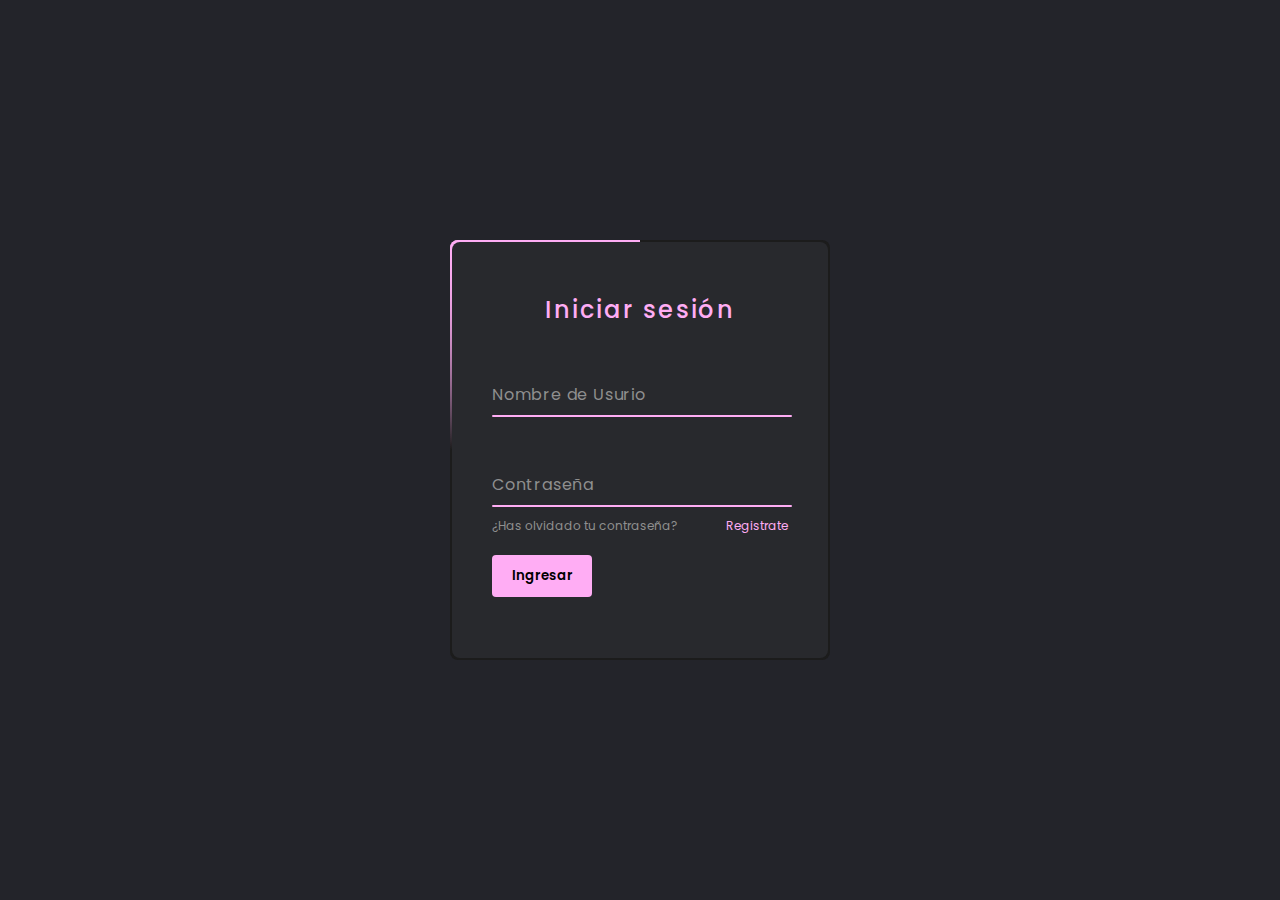
<file: Login/index.html>
<!DOCTYPE html>
<html lang="en">
<head>
    <meta charset="UTF-8">
    <meta http-equiv="X-UA-Compatible" content="IE=edge">
    <meta name="viewport" content="width=device-width, initial-scale=1.0">
    <title>Login</title>
    <link rel="stylesheet" href="style.css">
</head>
<body>
    <div class="box">
        <div class="form">
            <h2>Iniciar sesión</h2>
            <div class="inputBox">
                <input id="Usuario" type="text" required="required">
                <span>Nombre de Usurio</span>
                <i></i>
            </div>
            <div class="inputBox">
                <input id="Contraseña" type="password" required="required">
                <span>Contraseña</span>
                <i></i>
            </div>
            <div class="links">
                <a href="#">¿Has olvidado tu contraseña?</a>
                <a href="#">Registrate</a>
            </div>
            <input type="submit" value="Ingresar" onclick="Ingresar()">
        </div>
    </div>
    <script src="script.js"></script>
</body>
</html>
</file>
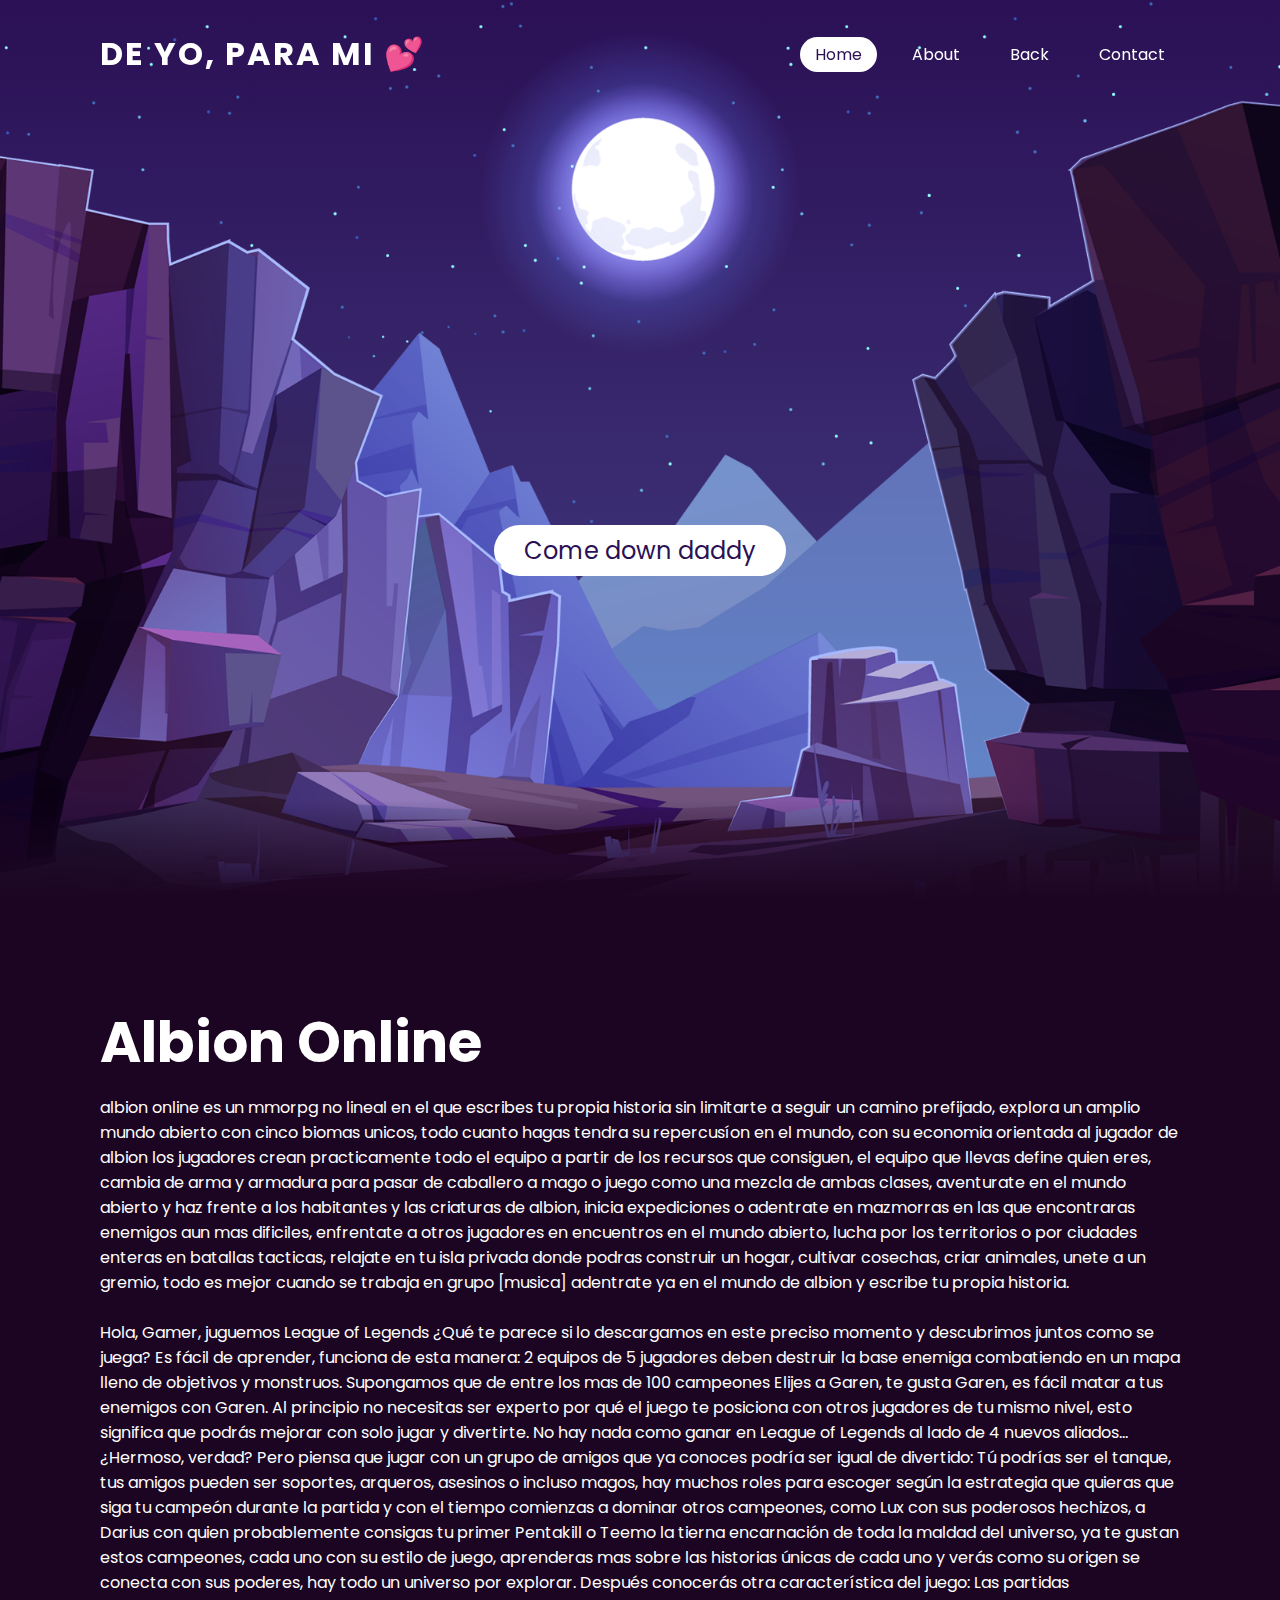
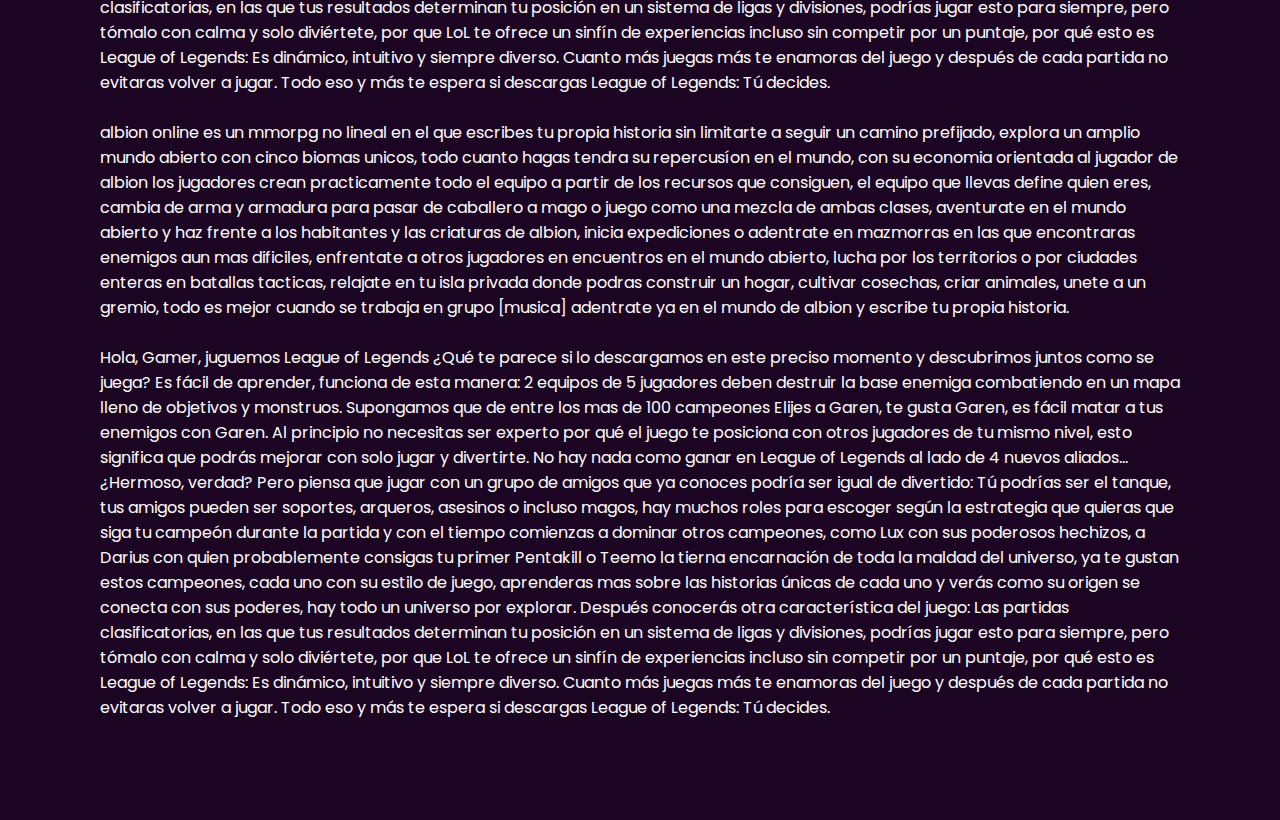
<file: Login/index2.html>
<!DOCTYPE html>
<html lang="en">
<head>
    <meta charset="UTF-8">
    <meta http-equiv="X-UA-Compatible" content="IE=edge">
    <meta name="viewport" content="width=device-width, initial-scale=1.0">
    <title>De yo, Para mi 💕</title>
    <link rel="stylesheet" type="text/css" href="style2.css">
</head>
<body>
    <header>
        <a href="#" class="logo">De yo, Para mi 💕</a>
        <ul>
            <li><a href="#" class="active">Home</a></li>
            <li><a href="#">About</a></li>
            <li><a href="#" onclick="redireccion()">Back</a></li>
            <li><a href="#">Contact</a></li>
        </ul>
    </header>
    <section>
        <img src="img/stars.png" id="stars">
        <img src="img/moon.png" id="moon">
        <img src="img/mountains_behind.png" id="mountains_behind">
        <h2 id="text">Bienvenido Maxi</h2>
        <a href="#" id="btn">Come down daddy</a>
        <img src="img/mountains_front.png" id="mountains_front">
    </section>
    <div class="sec" id="sec">
        <h2>Albion Online</h2>
        <p>albion online es un mmorpg no lineal en el que escribes tu propia historia 
        sin limitarte a seguir un camino prefijado, explora un amplio mundo abierto con 
        cinco biomas unicos, todo cuanto hagas tendra su repercusíon en el mundo, con su 
        economia orientada al jugador de albion los jugadores crean practicamente todo el 
        equipo a partir de los recursos que consiguen, el equipo que llevas define quien 
        eres, cambia de arma y armadura para pasar de caballero a mago o juego como una 
        mezcla de ambas clases, aventurate en el mundo abierto y haz frente a los habitantes 
        y las criaturas de albion, inicia expediciones o adentrate en mazmorras en las que 
        encontraras enemigos aun mas dificiles, enfrentate a otros jugadores en encuentros en 
        el mundo abierto, lucha por los territorios o por ciudades enteras en batallas tacticas, 
        relajate en tu isla privada donde podras construir un hogar, cultivar cosechas, criar animales, 
        unete a un gremio, todo es mejor cuando se trabaja en grupo [musica] adentrate ya en el mundo de 
        albion y escribe tu propia historia.<br><br>Hola, Gamer, juguemos League of Legends
        ¿Qué te parece si lo descargamos en este preciso momento y descubrimos juntos como se juega?
        Es fácil de aprender, funciona de esta manera: 2 equipos de 5 jugadores deben destruir la base enemiga
        combatiendo en un mapa lleno de objetivos y monstruos. Supongamos que de entre los mas de 100 campeones
        Elijes a Garen, te gusta Garen, es fácil matar a tus enemigos con Garen. Al principio no necesitas ser experto
        por qué el juego te posiciona con otros jugadores de tu mismo nivel, esto significa que podrás mejorar con solo
        jugar y divertirte. No hay nada como ganar en League of Legends al lado de 4 nuevos aliados... ¿Hermoso, verdad?
        Pero piensa que jugar con un grupo de amigos que ya conoces podría ser igual de divertido: Tú podrías ser el tanque,
        tus amigos pueden ser soportes, arqueros, asesinos o incluso magos, hay muchos roles para escoger según la estrategia que
        quieras que siga tu campeón durante la partida y con el tiempo comienzas a dominar otros campeones, como Lux con sus
        poderosos hechizos, a Darius con quien probablemente consigas tu primer Pentakill o Teemo la tierna encarnación de
        toda la maldad del universo, ya te gustan estos campeones, cada uno con su estilo de juego, aprenderas mas sobre
        las historias únicas de cada uno y verás como su origen se conecta con sus poderes, hay todo un universo por explorar. Después
        conocerás otra característica del juego: Las partidas clasificatorias, en las que tus resultados determinan tu posición en un
        sistema de ligas y divisiones, podrías jugar esto para siempre, pero tómalo con calma y solo diviértete, por que LoL te ofrece un sinfín de experiencias
        incluso sin competir por un puntaje, por qué esto es League of Legends: Es dinámico, intuitivo y siempre diverso.
        Cuanto más juegas más te enamoras del juego y después de cada partida no evitaras volver a jugar. Todo eso y más te espera si descargas League of Legends:
        Tú decides.<br><br>albion online es un mmorpg no lineal en el que escribes tu propia historia 
        sin limitarte a seguir un camino prefijado, explora un amplio mundo abierto con 
        cinco biomas unicos, todo cuanto hagas tendra su repercusíon en el mundo, con su 
        economia orientada al jugador de albion los jugadores crean practicamente todo el 
        equipo a partir de los recursos que consiguen, el equipo que llevas define quien 
        eres, cambia de arma y armadura para pasar de caballero a mago o juego como una 
        mezcla de ambas clases, aventurate en el mundo abierto y haz frente a los habitantes 
        y las criaturas de albion, inicia expediciones o adentrate en mazmorras en las que 
        encontraras enemigos aun mas dificiles, enfrentate a otros jugadores en encuentros en 
        el mundo abierto, lucha por los territorios o por ciudades enteras en batallas tacticas, 
        relajate en tu isla privada donde podras construir un hogar, cultivar cosechas, criar animales, 
        unete a un gremio, todo es mejor cuando se trabaja en grupo [musica] adentrate ya en el mundo de 
        albion y escribe tu propia historia.<br><br>Hola, Gamer, juguemos League of Legends
        ¿Qué te parece si lo descargamos en este preciso momento y descubrimos juntos como se juega?
        Es fácil de aprender, funciona de esta manera: 2 equipos de 5 jugadores deben destruir la base enemiga
        combatiendo en un mapa lleno de objetivos y monstruos. Supongamos que de entre los mas de 100 campeones
        Elijes a Garen, te gusta Garen, es fácil matar a tus enemigos con Garen. Al principio no necesitas ser experto
        por qué el juego te posiciona con otros jugadores de tu mismo nivel, esto significa que podrás mejorar con solo
        jugar y divertirte. No hay nada como ganar en League of Legends al lado de 4 nuevos aliados... ¿Hermoso, verdad?
        Pero piensa que jugar con un grupo de amigos que ya conoces podría ser igual de divertido: Tú podrías ser el tanque,
        tus amigos pueden ser soportes, arqueros, asesinos o incluso magos, hay muchos roles para escoger según la estrategia que
        quieras que siga tu campeón durante la partida y con el tiempo comienzas a dominar otros campeones, como Lux con sus
        poderosos hechizos, a Darius con quien probablemente consigas tu primer Pentakill o Teemo la tierna encarnación de
        toda la maldad del universo, ya te gustan estos campeones, cada uno con su estilo de juego, aprenderas mas sobre
        las historias únicas de cada uno y verás como su origen se conecta con sus poderes, hay todo un universo por explorar. Después
        conocerás otra característica del juego: Las partidas clasificatorias, en las que tus resultados determinan tu posición en un
        sistema de ligas y divisiones, podrías jugar esto para siempre, pero tómalo con calma y solo diviértete, por que LoL te ofrece un sinfín de experiencias
        incluso sin competir por un puntaje, por qué esto es League of Legends: Es dinámico, intuitivo y siempre diverso.
        Cuanto más juegas más te enamoras del juego y después de cada partida no evitaras volver a jugar. Todo eso y más te espera si descargas League of Legends:
        Tú decides.</p>
    </div>
    <script src="script2.js"></script>
</body>
</html>
</file>
<file: Login/style.css>
@import url('https://fonts.googleapis.com/css2?family=Poppins:wght@300;400;500;600;700;800;900&display=swap');
*{
    margin: 0;
    padding: 0;
    box-sizing: border-box;
    font-family: 'Poppins', sans-serif;
}
body{
    display: flex;
    justify-content: center;
    align-items: center;
    min-height: 100vh;
    background: #23242a;
}
.box{
    position: relative;
    width: 380px;
    height: 420px;
    background: #1c1c1c;
    border-radius: 8px;
    overflow: hidden;
}
.box::before{
    content: '';
    position: absolute;
    top: -50%;
    left: -50%;
    width: 380px;
    height: 420px;
    background: linear-gradient(0deg, transparent, #ffadf4, #ffadf4);
    transform-origin: bottom right;
    animation: animate 6s linear infinite;
}
.box::after{
    content: '';
    position: absolute;
    top: -50%;
    left: -50%;
    width: 380px;
    height: 420px;
    background: linear-gradient(0deg, transparent, #ffadf4, #ffadf4);
    transform-origin: bottom right;
    animation: animate 6s linear infinite;
    animation-delay: -3s;
}
@keyframes animate{
    0%{
        transform: rotate(0deg);
    }
    100%{transform: rotate(360deg);
    }
}
.form{
    position: absolute;
    inset: 2px;
    border-radius: 8px;
    background: #28292d;
    z-index: 10;
    padding: 50px 40px;
    display: flex;
    flex-direction: column;
}
.form h2{
    color: #ffadf4;
    font-weight: 500;
    text-align: center;
    letter-spacing: 0.1em;
}
.inputBox{
    position: relative;
    width: 300px;
    margin-top: 35px;
}
.inputBox input{
    position: relative;
    width: 100%;
    padding: 20px 10px 10px;
    background: transparent;
    border: none;
    outline: none;
    color: #23242a;
    font-size: 1em;
    letter-spacing: 0.05em;
    z-index: 10;
}
.inputBox span{
    position: absolute;
    left: 0;
    padding: 20px 0px 10px;
    font-size: 1em;
    color: #8f8f8f;
    pointer-events: none;
    letter-spacing: 0.05em;
    transition: 0.5s;
}
.inputBox input:valid ~ span,
.inputBox input:focus ~ span
{
    color: #ffadf4;
    transform: translateX(0px) translateY(-34px);
    font-size: 0.75em;
}
.inputBox i{
    position: absolute;
    left: 0;
    bottom: 0;
    width: 100%;
    height: 2px;
    background: #ffadf4;
    border-radius: 4px;
    transition: 0.5s;
    pointer-events: none;
    z-index: 9;
}
.inputBox input:valid ~ i,
.inputBox input:focus ~ i
{
    height: 44px;
}
.links{
    display: flex;
    justify-content: space-between;
}
.links a{
    margin: 10PX 0;
    font-size: 0.75em;
    color: #8f8f8f;
    text-decoration: none;
}
.links a:hover,
.links a:nth-child(2)
{
    color: #ffadf4;
}
input[type="submit"]{
    border: none;
    outline: none;
    background: #ffadf4;
    padding: 11px 20px;
    width: 100px;
    margin-top: 10px;
    border-radius: 4px;
    font-weight: 600;
    cursor: pointer;
}
input[type="submit"]:active{
    opacity: 0.8;
}
</file>
<file: Login/style2.css>
@import url('https://fonts.googleapis.com/css?family=Poppins:300,400,500,600,700,800,900&display=swap');
*{
    margin: 0;
    padding: 0;
    box-sizing: border-box;
    font-family: 'Poppins', sans-serif;
    scroll-behavior: smooth;
}
body{
    min-height: 100vh;
    overflow-x: hidden;
    background: linear-gradient(#2b1055,#7597de);
}
header{
    position: absolute;
    top: 0;
    left: 0;
    width: 100%;
    padding: 30px 100px;
    display: flex;
    justify-content: space-between;
    align-items: center;
    z-index: 10000;
}
header .logo{
    color: #fff;
    font-weight: 700;
    text-decoration: none;
    font-size: 2em;
    text-transform: uppercase;
    letter-spacing: 2px;
}
header ul{
    display: flex;
    justify-content: center;
    align-items: center;
}
header ul li{
    list-style: none;
    margin-left: 20px;
}
header ul li a{
    text-decoration: none;
    padding: 6px 15px;
    color: #fff;
    border-radius: 20px;
}
header ul li a:hover,
header ul li a.active
{
    background: #fff;
    color: #2b1055;
}
section{
    position: relative;
    width: 100%;
    height: 100vh;
    padding: 100px;
    display: flex;
    justify-content: center;
    align-items: center;
    overflow: hidden;
}
section::before{
    content: '';
    position: absolute;
    bottom: 0;
    width: 100%;
    height: 100px;
    background: linear-gradient(to top,#1c0522,transparent);
    z-index: 1000;
}
section img{
    position: absolute;
    top: 0;
    left: 0;
    width: 100%;
    height: 100%;
    object-fit: cover;
    pointer-events: none;
}
section img#mountains_front{
    z-index: 10;
}
section img#moon{
    mix-blend-mode: screen;
}
#text{
    position: absolute;
    right: -350px;
    color: #fff;
    white-space: nowrap;
    font-size: 5.5vw;
    z-index: 9;
}
#btn{
    text-decoration: none;
    display: inline-block;
    padding: 8px 30px;
    border-radius: 40px;
    background: #fff;
    color: #2b1055;
    font-size: 1.5em;
    z-index: 9;
    transform: translateY(100px);
    pointer-events: none;
}
.sec{
    position: relative;
    padding: 100px;
    background: #1c0522;
}
.sec h2{
    font-size: 3.5em;
    margin-bottom: 10px;
    color: #fff;
}
.sec p{
    font-size: 1em;
    color: #fff;
}
</file>
